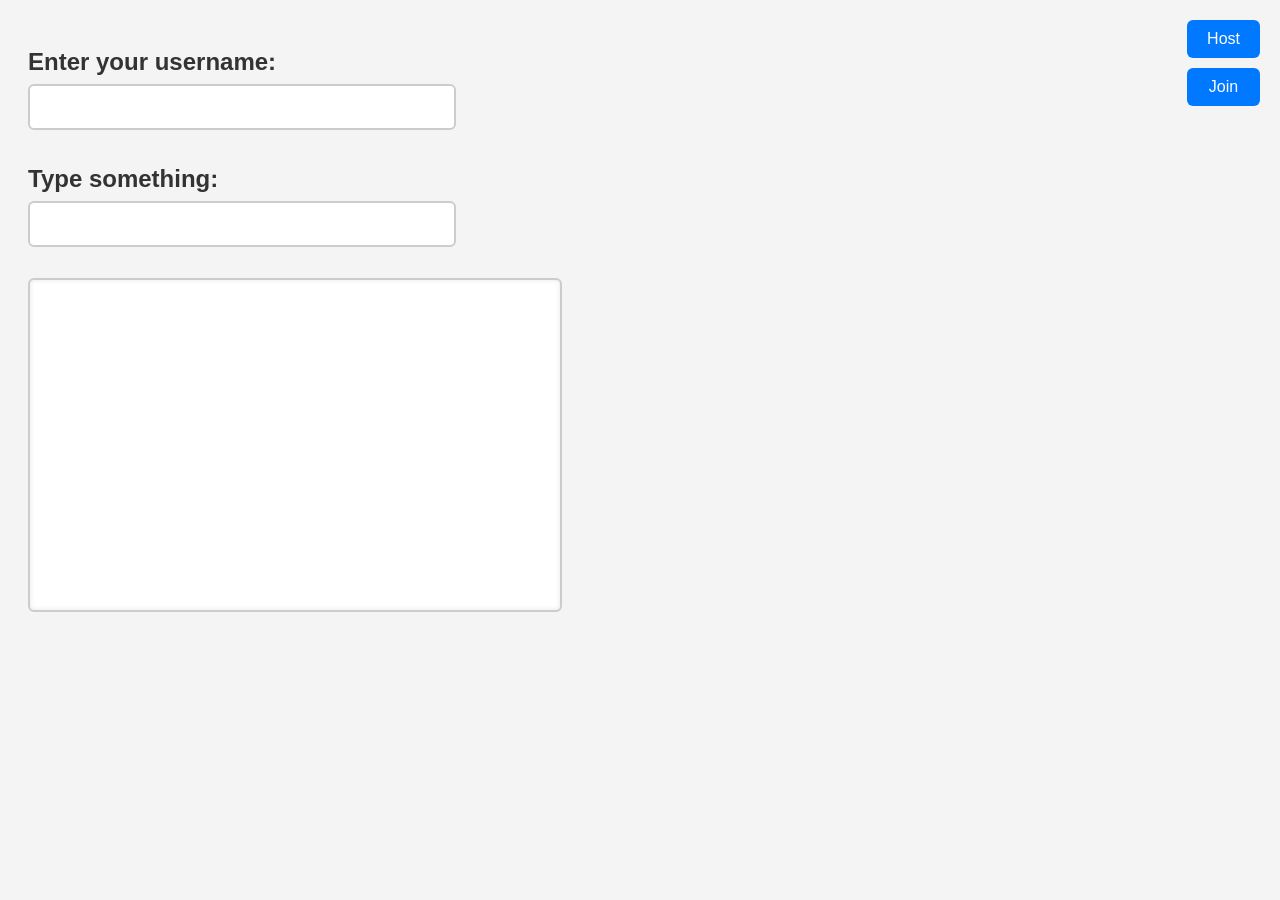
<file: multiplerTesting/index.html>
<!DOCTYPE html>
<html>
<head>
    <title>Multiplayer Test</title>
    <link rel="stylesheet" href="./Assets/CSS/style.css">
</head>
<body>
    <h2>Enter your username:</h2>
    <input class="input_field" id="username" type="text" autocomplete="off">

    <h2>Type something:</h2>
    <input class="input_field" id="input" type="text" autocomplete="off">

    <p class="error_message" id="error"></p>

    <div id="output"></div>

    <div class="button_container">
        <button class="button" id="host">Host</button>
        <button class="button" id="join">Join</button>
    </div>


    <div id="lobbyModal" class="modal-overlay hidden">
        <div class="modal">
            <button class="modal-close" id="modalClose">X</button>

            <div id="hostView" class="modal-section hidden">
                <h3>Host Lobby</h3>
                <p>Lobby code: <strong id="lobbyCode">------</strong></p>
                <label>Max players:
                    <select id="maxPlayersSelect">
                        <option>2</option>
                        <option>3</option>
                        <option>4</option>
                        <option>5</option>
                        <option>6</option>
                        <option>7</option>
                        <option>8</option>
                    </select>
                </label>

                <h4>Players</h4>
                <ul id="playersList"></ul>

                <div class="modal-actions">
                    <button class="button" id="createLobby">Create Lobby</button>
                    <button class="button hidden" id="startGame">Start</button>
                    <button class="button hidden" id="leaveLobby">Leave</button>
                </div>
            </div>

            <div id="joinView" class="modal-section hidden">
                <h3>Join Lobby</h3>
                <label>Enter code:
                    <input id="joinCodeInput" class="input_field" maxlength="6" autocomplete="off">
                </label>
                <div class="modal-actions">
                    <button class="button" id="joinLobbyBtn">Join</button>
                    <button class="button" id="leaveLobby2">Leave</button>
                </div>

                <h4>Players</h4>
                <ul id="playersListJoin"></ul>

                <p id="joinStatus" class="error_message"></p>
            </div>
        </div>
    </div>

    <script src="./Assets/JS/conn.js"></script>

</body>
</html>
</file>
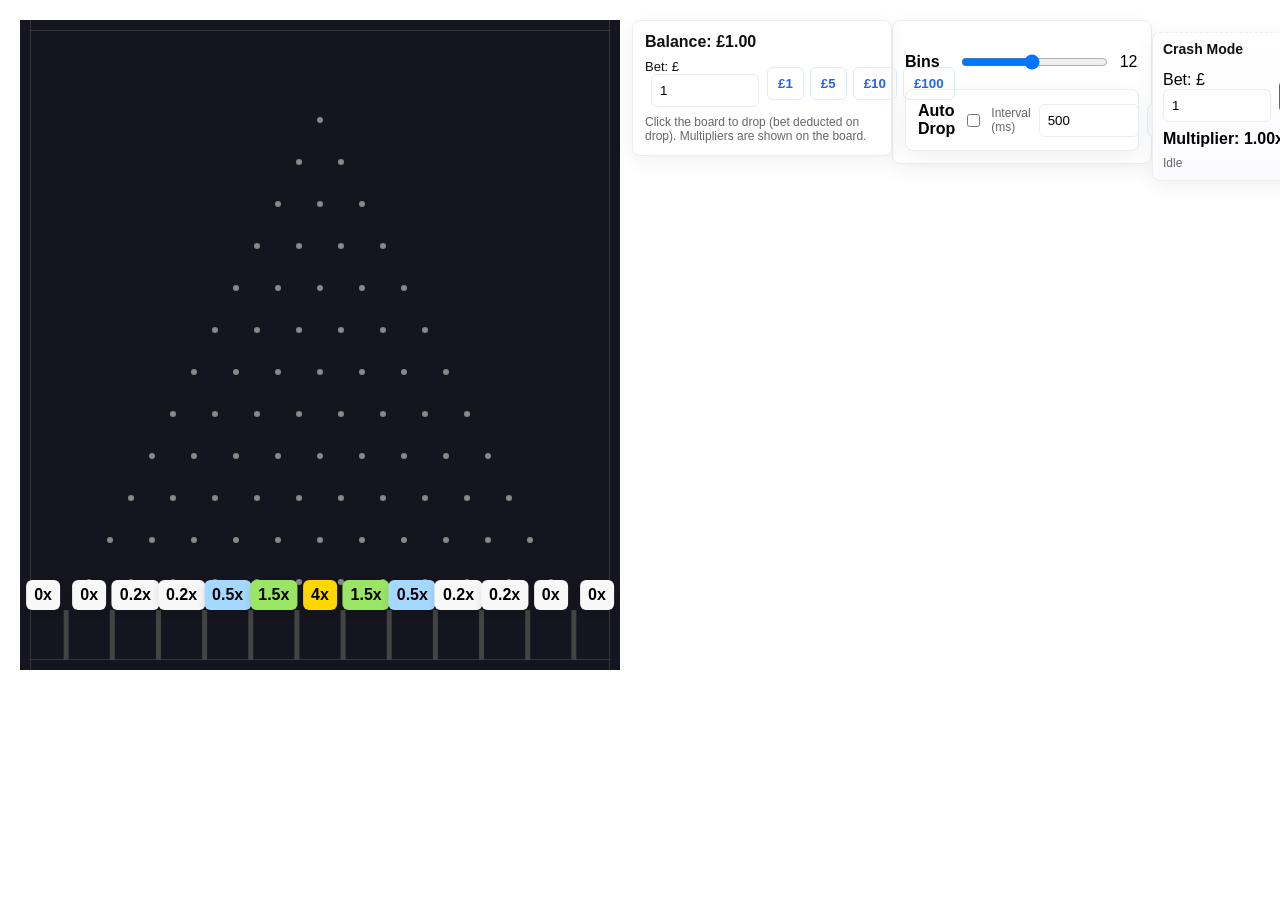
<file: Plinko/index.html>
<!DOCTYPE html>
<html lang="en">
<head>
    <meta charset="UTF-8">
    <meta name="viewport" content="width=device-width, initial-scale=1.0">
    <title>Document</title>
</head>
<body>
    <script src="Assets/Javascript/matter.js"></script>
    <script src="Assets/Javascript/Plinko/config.js"></script>
    <script src="Assets/Javascript/Plinko/world.js"></script>
    <script src="Assets/Javascript/Plinko/walls.js"></script>
    <script src="Assets/Javascript/Plinko/pegs.js"></script>
    <script src="Assets/Javascript/Plinko/container.js"></script>
    <script src="Assets/Javascript/Plinko/game.js"></script>
    <script src="Assets/Javascript/Plinko/dropper.js"></script>
</body>
</html>
</file>
<file: multiplerTesting/Assets/CSS/style.css>
body {
    font-family: Arial, sans-serif;
    background: #f4f4f4;
    padding: 20px;
    color: #333;
}

h2 {
    margin-bottom: 8px;
}

.input_field {
    width: 90%;
    max-width: 400px;
    padding: 12px;
    margin-bottom: 15px;
    font-size: 16px;
    border: 2px solid #ccc;
    border-radius: 6px;
    transition: border-color 0.2s ease;
}

.input_field:focus {
    border-color: #0078ff;
    outline: none;
}

.error_message {
    color: #b30000;
    font-weight: bold;
    margin-bottom: 10px;
}

    #output {
    width: 100%;
    max-width: 500px;
    height: 300px;
    padding: 15px;
    background: white;
    border: 2px solid #ccc;
    border-radius: 6px;
    overflow-y: auto;
    box-shadow: inset 0 0 5px rgba(0,0,0,0.1);
}

#output p {
    margin: 6px 0;
    padding: 6px 10px;
    background: #e9f1ff;
    border-radius: 4px;
}

#output p strong {
    color: #0056c7;
}

.button_container {
    position: absolute;
    top: 20px;
    right: 20px;
    display: flex;
    flex-direction: column;
    gap: 10px;
}

.button {
    padding: 10px 20px;
    background: #0078ff;
    color: white;
    border: none;
    border-radius: 6px;
    cursor: pointer;
    font-size: 16px;
    transition: background 0.2s ease;
}

/* Popup */

.popup {
    position: absolute;
    top: 80px;
    right: 20px;
    background: white;
    padding: 10px 15px;
    border: 2px solid #0078ff;
    border-radius: 6px;
    box-shadow: 0 4px 10px rgba(0,0,0,0.15);
    visibility: hidden;
    opacity: 0;
}

.popup.show {
    visibility: visible;
    opacity: 1;
}

.hidden { display: none; }

.modal-overlay {
    position: fixed;
    inset: 0;
    background: rgba(0,0,0,0.45);
    display: flex;
    align-items: center;
    justify-content: center;
    z-index: 9999;
}
.modal-overlay.hidden {
    display: none;
}
.modal {
    background: white;
    padding: 18px;
    border-radius: 8px;
    width: 360px;
    max-width: calc(100% - 40px);
    position: relative;
    box-shadow: 0 8px 30px rgba(0,0,0,0.3);
}
.modal-close {
    position: absolute;
    right: 8px;
    top: 8px;
    background: transparent;
    border: none;
    font-size: 18px;
    cursor: pointer;
}
.modal-section h3 { margin-top: 0; }
.modal-actions { display:flex; gap:10px; margin-top:12px; }
.modal-section ul { list-style:none; padding-left:0; max-height:160px; overflow:auto; margin:8px 0; }
.modal-section li { padding:6px 8px; background:#f4f6fb; border-radius:4px; margin-bottom:6px; }

/* Disable page elements when modal is open */
body.modal-open .input_field:not(.modal .input_field),
body.modal-open .button:not(.modal .button) {
    opacity: 0.6;
    pointer-events: none;
}

/* Ensure modal buttons and inputs are always clickable */
.modal .button,
.modal .input_field {
    pointer-events: auto !important;
    opacity: 1 !important;
}

/* Make sure buttons in modal are visible */
.modal-actions .button {
    pointer-events: auto !important;
    opacity: 1 !important;
    cursor: pointer !important;
}
</file>
